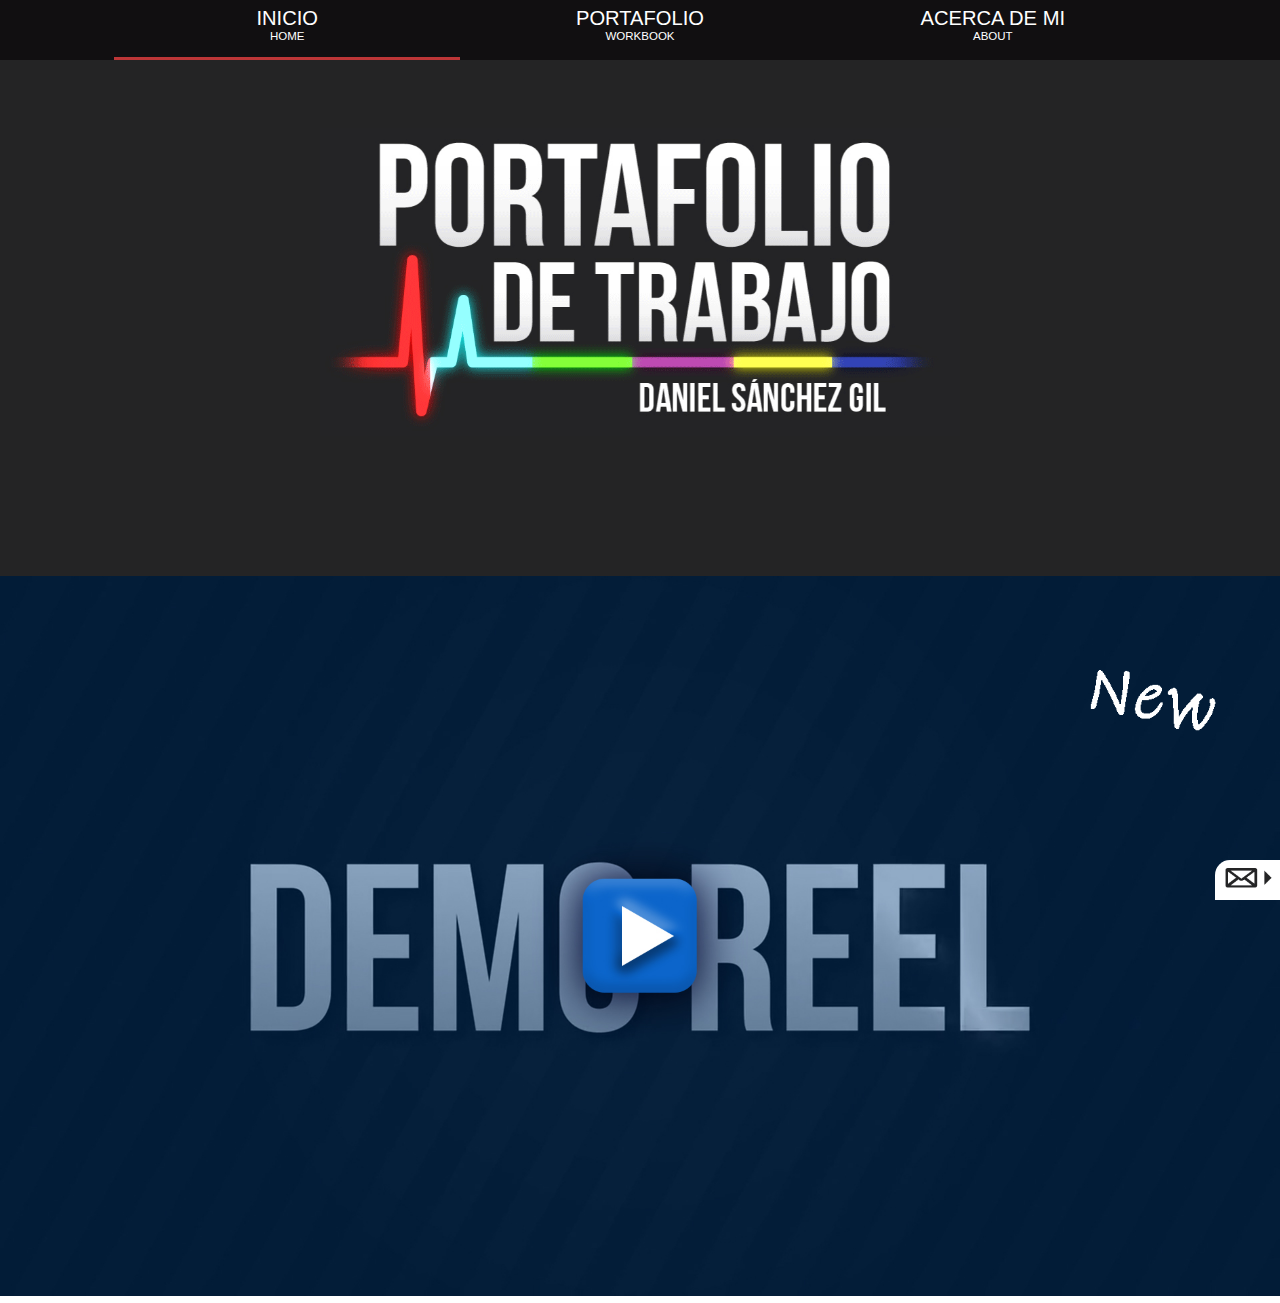
<file: index.html>
<!DOCTYPE html>
<html>
<head>
	<meta charset="utf-8">
	<meta name="viewport" content="width=device-width, initial-scale=1">
	<title>Designing for a living</title>
	<link rel="icon" type="image/png" href="img/favicon.png">
	<link rel="stylesheet" href="css/styles.css">
</head>

<body class="welcomememe">
	<nav>
		<a href="index.html"><div class="navi active hovering"><p class="t1">INICIO</p><p class="t2">HOME</p><img src="img/S1.png" class="marr"></div></a>
			
		<a href="gallery.html"><div class="navi hovering"><p class="t1">PORTAFOLIO</p><p class="t2">WORKBOOK</p><img src="img/S1.png" class="marr"></div></a>
			
		<a href="about.html"><div class="navi hovering"><p class="t1">ACERCA DE MI</p><p class="t2">ABOUT</p><img src="img/S1.png" class="marr"></div></a>
	</nav>


	<article class="welcome width100">
		<img src="img/main1.gif" class="center">
	</article>

	<article class="welcomereel width100">
		<img src="img/new.gif" class="new" id="reelnew">
		<img src="img/demorhumb.jpg" class="width100" id="reelthumb" onclick="showreel()">
		<iframe src="https://player.vimeo.com/video/676985009?h=2df8745237" width="100%" height="100%" frameborder="0" allow="autoplay; fullscreen; picture-in-picture" allowfullscreen id="reel"></iframe>
	</article>

	<footer>
		<table class="height100">
			<tr>
				<td>
					<img src="img/footericon.png" class="footericon">
				</td>
				<td>
					<span>&nbsp;&nbsp;betterdg@hotmail.com</span>
				</td>
			</tr>
		</table>
	</footer>

	<script>
	function showreel() {
	  document.getElementById("reel").style.display = "block";
	  document.getElementById("reelthumb").style.display = "none";
	  document.getElementById("reelnew").style.display = "none";
	}
	</script>

</body>

</html>
</file>
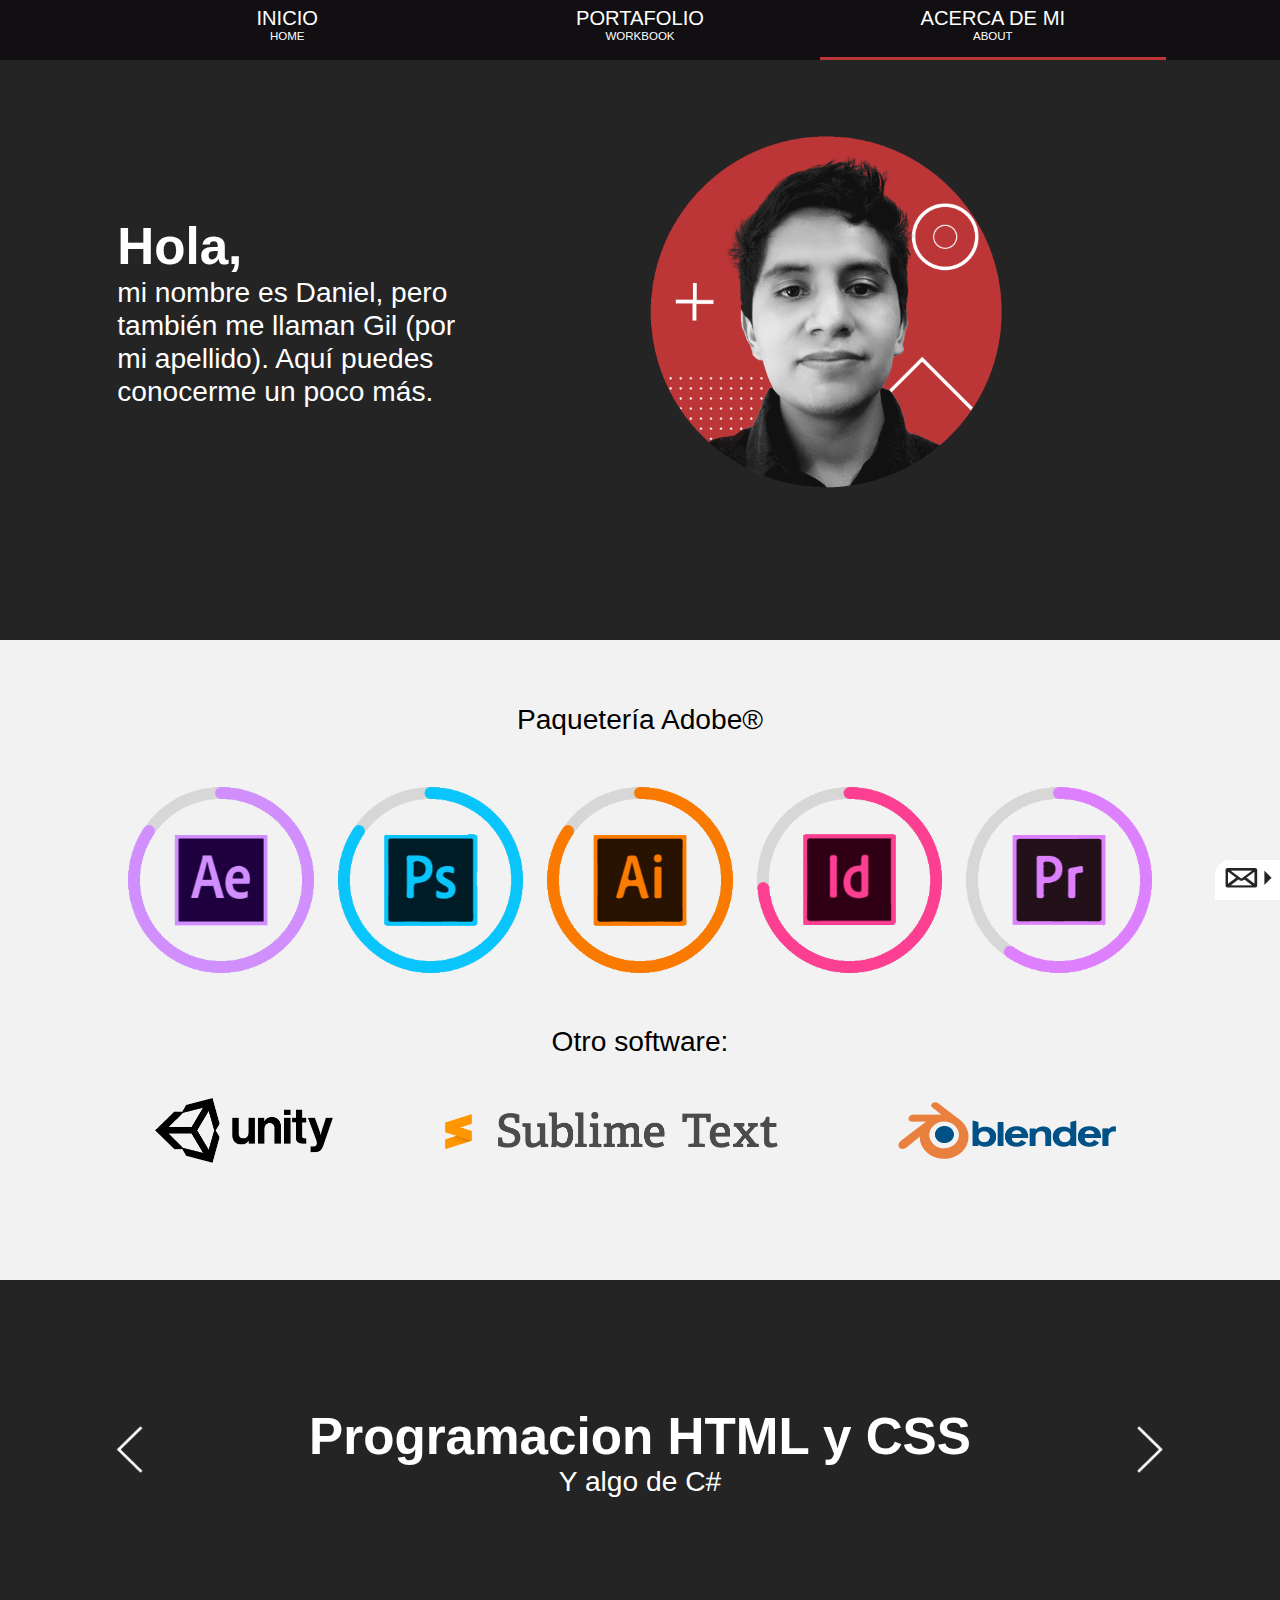
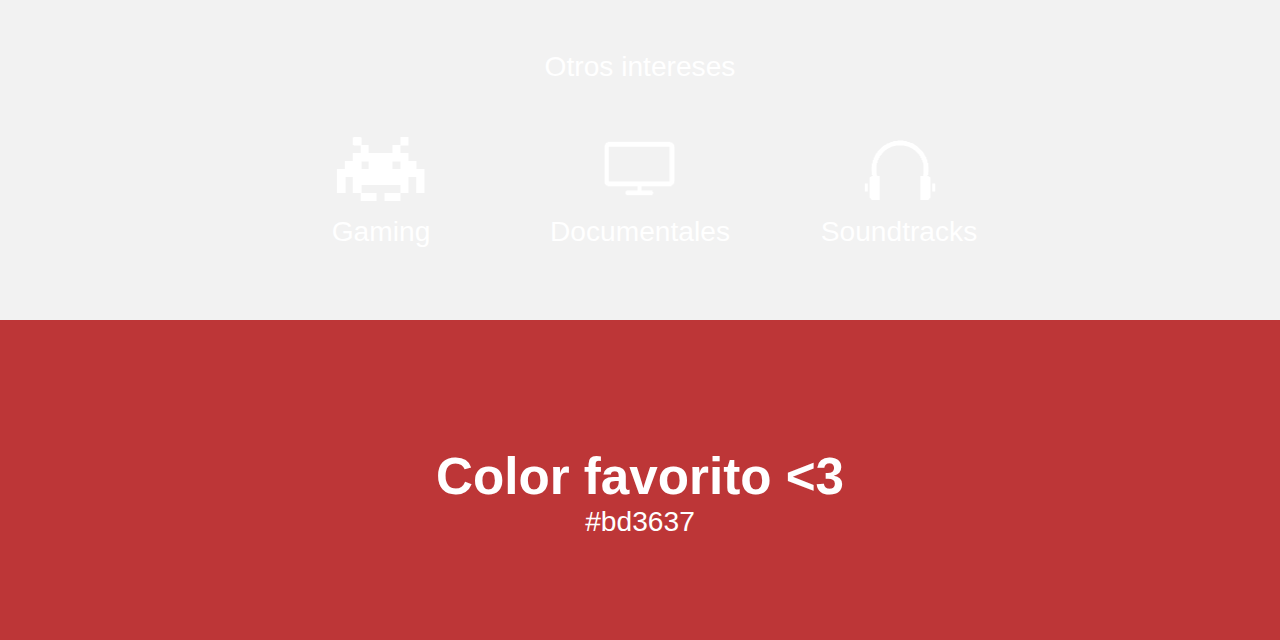
<file: about.html>
<!DOCTYPE html>
<html>
<head>
	<meta charset="utf-8">
	<meta name="viewport" content="width=device-width, initial-scale=1">
	<title>Designing for a living</title>
	<link rel="icon" type="image/png" href="img/favicon.png">
	<link rel="stylesheet" href="css/styles.css">
</head>

<body>
	<nav>
		<a href="index.html"><div class="navi hovering"><p class="t1">INICIO</p><p class="t2">HOME</p><img src="img/S1.png" class="marr"></div></a>
			
		<a href="gallery.html"><div class="navi hovering"><p class="t1">PORTAFOLIO</p><p class="t2">WORKBOOK</p><img src="img/S1.png" class="marr"></div></a>
			
		<a href="about.html"><div class="navi active hovering"><p class="t1">ACERCA DE MI</p><p class="t2">ABOUT</p><img src="img/S1.png" class="marr"></div></a>
	</nav>

	<article class="aboutintro width100">
		<table class="width100">
			<tr class="width100">
				<td class="width50vw">
					<div class="desc">
						<p class="thola">Hola,</p>
						<span class="t3">mi nombre es Daniel, pero también me llaman <strong>Gil</strong> (por mi apellido). Aquí puedes conocerme un poco más.</span>
					</div>
				</td>
				<td class="width50">
					<img src="img/pfp.gif" class="pfp">
				</td>
			</tr>
		</table>
	</article>

	<article class="aboutsoftware width100">
		<p class="t3b">Paquetería Adobe®</p>
		<table class="width100 smallmargintop">
			<tbody>
				<tr class="bars">
					<td><img src="img/bar1.gif"></td>
					<td><img src="img/bar5.gif"></td>
					<td><img src="img/bar3.gif"></td>
					<td><img src="img/bar2.gif"></td>
					<td><img src="img/bar4.gif"></td>
				</tr>
			</tbody>
		</table>
		<br>
		<p class="t3b">Otro software:</p>
		<table class="width100 smallmargintop">
			<tbody>
				<tr class="others">
					<td><img src="img/os2.png"></td>
					<td><img src="img/os1.png"></td>
					<td><img src="img/os3.png"></td>
				</tr>
			</tbody>
		</table>
	</article>

	<article class="aboutprogramacion width100">
		<table class="height100">
			<tbody>
				<tr>
					<td> <img src="img/G10.png" class="reflectx width50vw"></td>
					<td class="width100">
						<p class="thola">Programacion HTML y CSS</p>
						<p class="t3">Y algo de C#</p>
					</td>
					<td> <img src="img/G10.png" class="width50vw"></td>
				</tr>
			</tbody>
		</table>
	</article>

	<article class="aboutintereses width100 t3">
		<p>Otros intereses</p>
		<table class="smallmargintop">
			<tbody>
				<tr class="intersesgif">
					<td><img src="img/interes3.gif"><p>Gaming</p></td>
					<td><img src="img/interes5.gif"><p>Documentales</p></td>
					<td><img src="img/interes4.gif"><p>Soundtracks</p></td>
				</tr>
			</tbody>
		</table>
	</article>
	
	<article class="aboutcolorfav width100">
		<table class="height100">
			<tbody>
				<tr>
					<td>
						<p class="thola">Color favorito <3</p>
						<p class="t3">#bd3637</p>
					</td>
				</tr>
			</tbody>
		</table>
	</article>

	<footer>
		<table class="height100">
			<tr>
				<td>
					<img src="img/footericon.png" class="footericon">
				</td>
				<td>
					<span>&nbsp;&nbsp;betterdg@hotmail.com</span>
				</td>
			</tr>
		</table>
	</footer>

</body>
</html>
</file>
<file: css/styles.css>
html { 
	font-size: calc(1em + 1vw)
}

*{
	border:0;
	box-sizing: border-box; 
	margin:0;
	margin-left: auto;
	margin-right: auto;
	padding:0;
	list-style-type: none;
}

a:link {
	color: white;
    text-decoration: none;
}

a:visited {
    color: white;
    text-decoration: none;
}

body::-webkit-scrollbar { width: 0 !important }

body{
	background-color: #f2f2f2;
	overflow: -moz-scrollbars-none;
	-ms-overflow-style: none; 
}

footer{
	position: fixed;
	right: 0;
	bottom: 0;
	-webkit-border-top-left-radius: 15px;
	-moz-border-radius-topleft: 15px;
	border-top-left-radius: 15px;
	background-color: white;
	width: 65px;
	height: 40px;
	padding-left: 8px;
	font-family: 'Futura Light Condensed BT', arial, sans-serif;
	font-weight: lighter;
	font-size: 60%;
	text-align: center;
	vertical-align: middle;

   -webkit-transition: width .5s;
   transition: width .5s;
}

footer:hover{
	width: 300px;
}

nav{
	top: 0;
	position: fixed;
	z-index: 11;	
	background-color: #110f11;
	width: 100%;
	height:60px;
	text-align: center;
	opacity: .3;
	transition: opacity .5s;
	padding-left: 5%;
	padding-right: 5%;
	color: white;
}

nav:hover{
	opacity: 1;
}

.aboutintro{
	background-color: #242425;
	padding-top: 10%;
	height: 50vw;
	padding-left: 9%;
	padding-right: 9%;
}

.aboutsoftware{
	height: 50vw;
	text-align: center;
	padding-top: 5vw;
	padding-left: 9%;
	padding-right: 9%;
}

.aboutprogramacion{
	height: 25vw;
	text-align: center;
	padding-top: 2vw;
	padding-left: 9%;
	padding-right: 9%;
	background-color: #242425;

}

.aboutprogramacion:hover img{
	transition: all .5s ease-out;
	width: 3vw;
}

.aboutintereses{
	height: 25vw;
	text-align: center;
	padding-top: 4vw;
	padding-left: 9%;
	padding-right: 9%;
	background: url("../img/bfi.jpg") center fixed;
}

.aboutcolorfav{
	height: 25vw;
	text-align: center;
	padding-top: 2vw;
	padding-left: 9%;
	padding-right: 9%;
	background-color: #bd3637;
	vertical-align: middle;
}

.active{
	border-bottom:3px solid #bd3637;
}

.bars td img{
	width: 100%;
}

.center{
	display: block;
	margin-left: auto;
	margin-right: auto;
}

.desc{
	float: left;
	width: 70%;
}

.gallerymain{
	background-color: #242425;
	padding-top: 4%;
	height: 100%;
}

.gallerycontainer{
	position: relative;
	width: 100%;
	height: 30vw;
	overflow: hidden;
}

.gallerythumbs{
  padding-top: 2vw;
	padding-left: 9%;
	padding-right: 9%;
}

.galleryscroller{
	width: 100%;
	position: absolute;
	top: 0;
	left: 0%;
	transition: all .7s;
}

.galleryscroller:hover{
	cursor: pointer;
}

.galleryhover:hover{
	left: 4%;
	-webkit-box-shadow: -3px 0px 40px 5px rgba(0,0,0,0.66); 
	box-shadow: -3px 0px 40px 5px rgba(0,0,0,0.66);
}

.galleryreel article .new{
	right: 10%;
}

.galleryvtable{
	padding-left: 9%;
	padding-right: 9%;
	width: 100%;
}

.galleryvthumbs{	
	display: inline-block;
	width: 100%;
}

.galleryvcontainer div{
	position: relative;
	width: 100%;
	height: 100%;
}

.galleryvbutton{	
	position: absolute;
	left: 0;
	right: 0;
	text-align: center;
	top: 30%;
	width: 55%;
	transition: all .3s;
}

.galleryvbutton:hover{	
	width: 60%;
}

.clicked{
	left: 90%;
}

.floatleft{
	float: left;
	left: 0;
}

.footericon{
	height: 20px;
}

.height100{
	height: 100%;
}

.intersesgif td img{
	width:50%;
}

.marr{
	width: 20px;
	height: auto;	
	display: block;
	margin-right: auto;
	margin-left: auto;
	margin-top: 10px;
	opacity: 0;
}

.new{
	position: absolute;
	right: 0;
	width:20vw;
}

.navi{
	height: 100%;
	width: 30%;
	display: inline-block;
	padding-top: 0px;
	transition: all .4s;
}

.navi:hover{
	background-color: #bd3637;
	cursor: pointer;
	padding-top: 7px;
	height: 85px;
	-webkit-box-shadow: 0px 10px 13px -4px rgba(0,0,0,0.53);
	-moz-box-shadow: 0px 10px 13px -4px rgba(0,0,0,0.53);
	box-shadow: 0px 10px 13px -4px rgba(0,0,0,0.53);
}

.navi:hover .marr{
	opacity: 1;
}

.others td img{
	width: 70%;
}

.pfp{
	width: 70%;
	vertical-align: middle;
}

.reflectx{
	-webkit-transform: scaleX(-1);
  	transform: scaleX(-1);
}

.smallmargintop{
	margin-top: 3vw;
}

.t1{
	font-family: 'Futura Bk BT', arial, sans-serif;
	font-size: .7em;
	font-weight: 100;
	padding-top: 7px;
}
.t2{
	font-family: 'Futura Light Condensed BT', arial, sans-serif;
	font-weight: lighter;
	font-stretch: condensed;
	font-size: .4em;
}

.t3{
	font-family: 'Futura BK BT', arial, sans-serif;
	font-size:2.2vw;
	color: white;
	font-weight:100;
}

.t3b{
	font-family: 'Futura BK BT', arial, sans-serif;
	font-size:2.2vw;
	color: black;
	font-weight:100;
}

.thola{
	font-family: 'Futura Light Condensed BT', arial, sans-serif;
	font-size: 4vw;
	color: #ffffff;
	font-weight:bold;
}

.verticalalign{
  position: absolute;
  top: 0;
  bottom: 0;
  margin: auto;
}

.welcome{
	background-color: #242425;
	padding-top: 10%;
	height: 45vw;
}

.welcome img{
	width: 50%;
	vertical-align: middle;
	animation: fadeInAnimation ease 3s;
  animation-iteration-count: 1;
  animation-fill-mode: forwards;
}

.welcomememe{
	background: url("../img/meme.png") no-repeat fixed;
	background-position: bottom 5px left 7px;
  background-size: auto;
}

.welcomereel{
	height: 56vw;
	background-color: black;
}

.welcomereel:hover{
	cursor: pointer;
}

.welcomereel iframe{
	display: none;
}

.width100{
	width: 100%;
}

.width50{
	width: 50%;
}

.width50vw{
	width: 2vw;
}

@keyframes fadeInAnimation {
    0% {
        opacity: 0;
        width: 45%;
    }
    100% {
        opacity: 1;
        width: 50%;
     }
}

@media screen and (max-width: 767px) {
	nav{
		height:45px;
	}
	.navi:hover{
		height: 65px;
	}
	.t3b{
		font-size:2.7vw;
	}
	.welcome{
		padding-top: 15%;
	}
}
</file>
